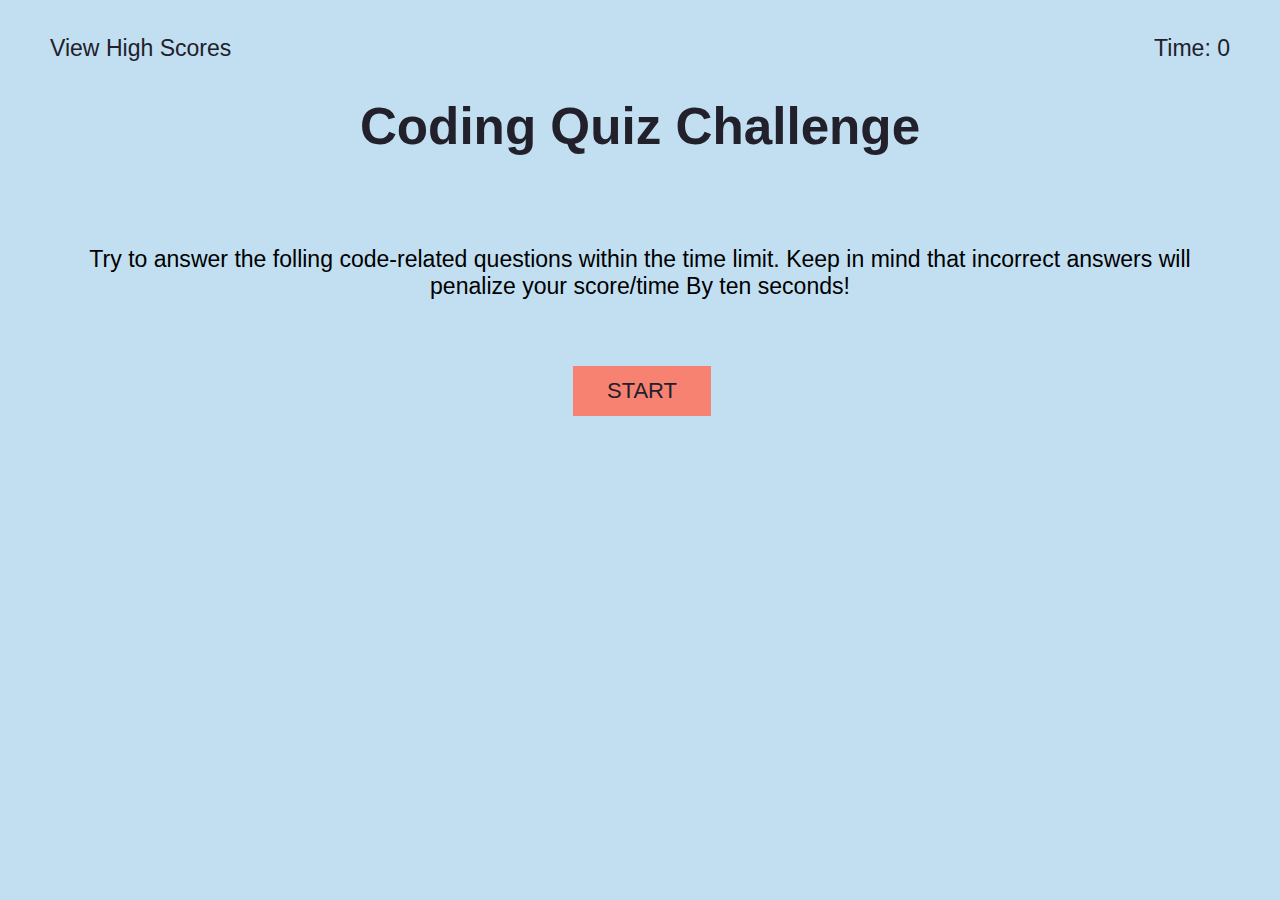
<file: index.html>
<!DOCTYPE html>
<html lang="en">
<head>
    <meta charset="UTF-8">
    <meta name="viewport" content="width=device-width, initial-scale=1.0">
    <link rel="stylesheet" href="./assets/css/style.css" />
    <title>Code Quiz</title>
</head>
<body>

    <header>
        <a href="highscores.html">View High Scores</a>
        <span id="timer" >Time: 0</span>
    </header>

    <section id="home-sect" class="">
        <div>
            <h1>Coding Quiz Challenge</h1>
            <p>Try to answer the folling code-related questions within the time limit. Keep in mind that incorrect answers will penalize your score/time By ten seconds!</p>
            <button type="button" class="btn start-btn">START</button>
        </div>
    </section>

    <section id="question-sect" class="hidden">
        <div class="Question-Container">
            <div>
                <h1 id="questions">QUESTION</h1>
                <ul id="answers">
                    <li class="choice">A) </li>
                    <li class="choice">B) </li>
                    <li class="choice">C) </li>
                    <li class="choice">D) </li>
                </ul>
                <p id="feedback"></p>
            </div>
        </div>
    </section>

    <section id="score-sect" class="hidden">
        <div>
            <div>
                <h1>All Done!</h1>
                <p id="player-score"> </p>
                <form class="form-group">
                    <label for="new-score">Enter your name: </label>
                    <input type="text" id="player"> 
                    <button type="button" class="btn submit-btn">Submit</button>
                </form>
            </div>
        </div>
    </section>

    <script src="./assets/js/script.js" async></script>
</body>
</html>
</file>
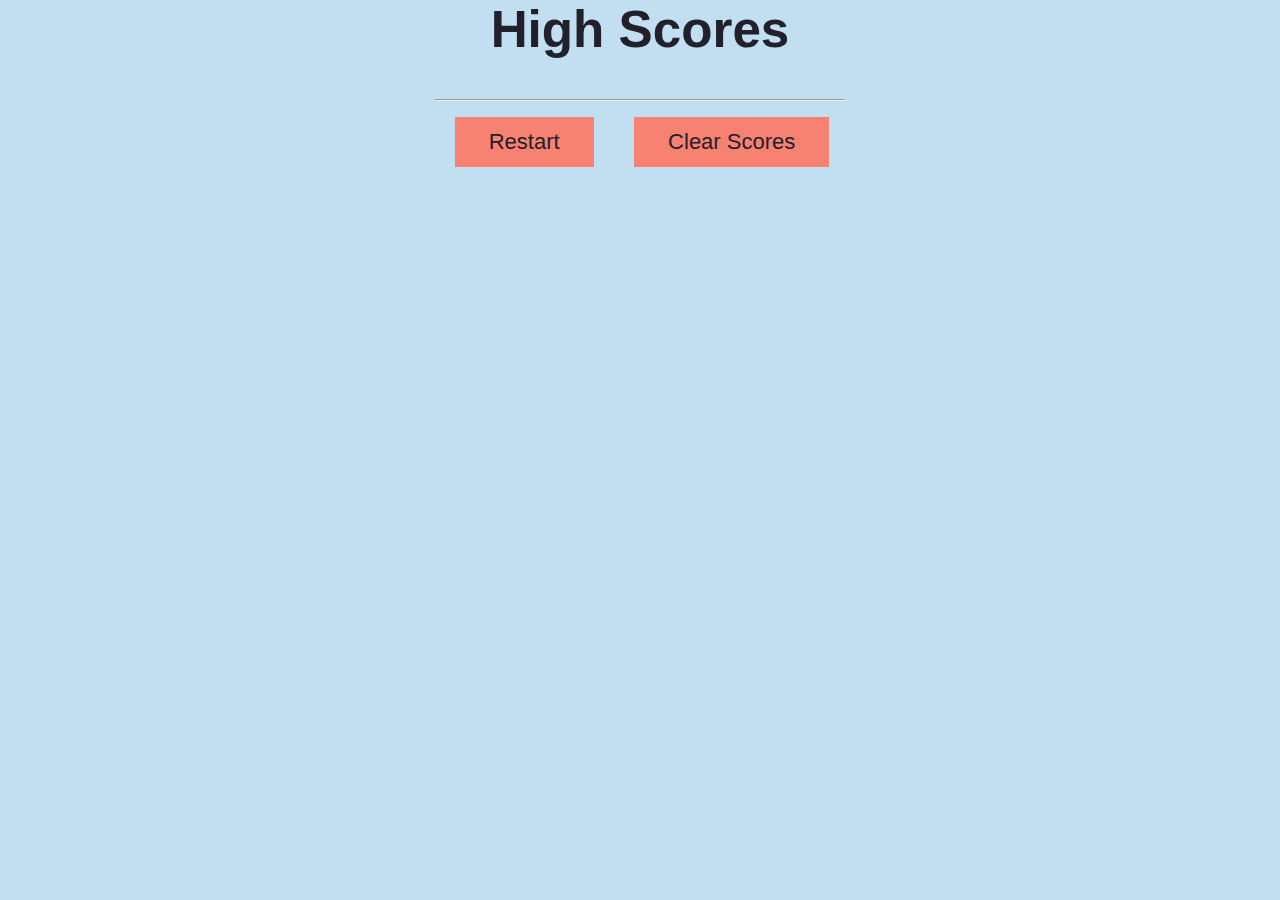
<file: highscores.html>
<!DOCTYPE html>
<html lang="en">
<head>
    <meta charset="UTF-8">
    <meta name="viewport" content="width=device-width, initial-scale=1.0">
    <link rel="stylesheet" href="./assets/css/style.css" />
    <title>Highscores</title>
</head>
<body>
    <section>
        <div>
            <div>
                <h1 id="scoresTitle">High Scores</h1> <hr>
                <ol id='score-list'></ol>
                <button type="button" class="btn restart-btn">Restart</button>
                <button type="button" class="btn clear-btn">Clear Scores</button>
            </div>
        </div>
    </section>
    <script src="./assets/js/script.js" async></script>
</body>
</html>
</file>
<file: assets/css/style.css>
* {
    margin: 0;
    padding: 0;
    box-sizing: border-box;
  }
:root {
    --primary-color: #f78272;
    --secondary-color: #b2d8ecce;
    --tertiary-color: #22202b;
}
body {
    background-color: var(--secondary-color);
    font-family: 'Trebuchet MS', 'Lucida Sans Unicode', 'Lucida Grande', 'Lucida Sans', Arial, sans-serif;
}
h1, h2, a, span {
    color: var(--tertiary-color);
}
header {
    padding: 20px 35px;
    display: flex;
    justify-content: space-between;
    flex-wrap: wrap;
    top: 0;
}
header a, header span {
    padding: 15px 15px;
    text-decoration: none;
    font-size: 1.8vw;
}
header a:hover {
    background: var(--primary-color);
    color: var(--tertiary-color);
    text-shadow: none;
    cursor: pointer;
  }
section {
    display: flex;
    justify-content: center;
    flex-wrap: wrap;
}
section div {
    justify-content: center;
    text-align: center;
}
section h1 {
    font-size: 4vw;
    padding-bottom: 40px;
}
section p {
    padding: 50px 60px;
    font-size: 1.8vw;
    display: flex;
    justify-content: space-around;
}
.btn, .clear-btn, .restart-btn {
    border: none;
    background-color: var(--primary-color);
    color: var(--tertiary-color);
    display: inline-block;
    font-size: 22px;
    line-height: 22px;
    margin: 16px 16px 16px 20px;
    padding: 14px 34px;
    text-align: center;
    cursor: pointer;
}
.hidden {
    display: none;
}
</file>
